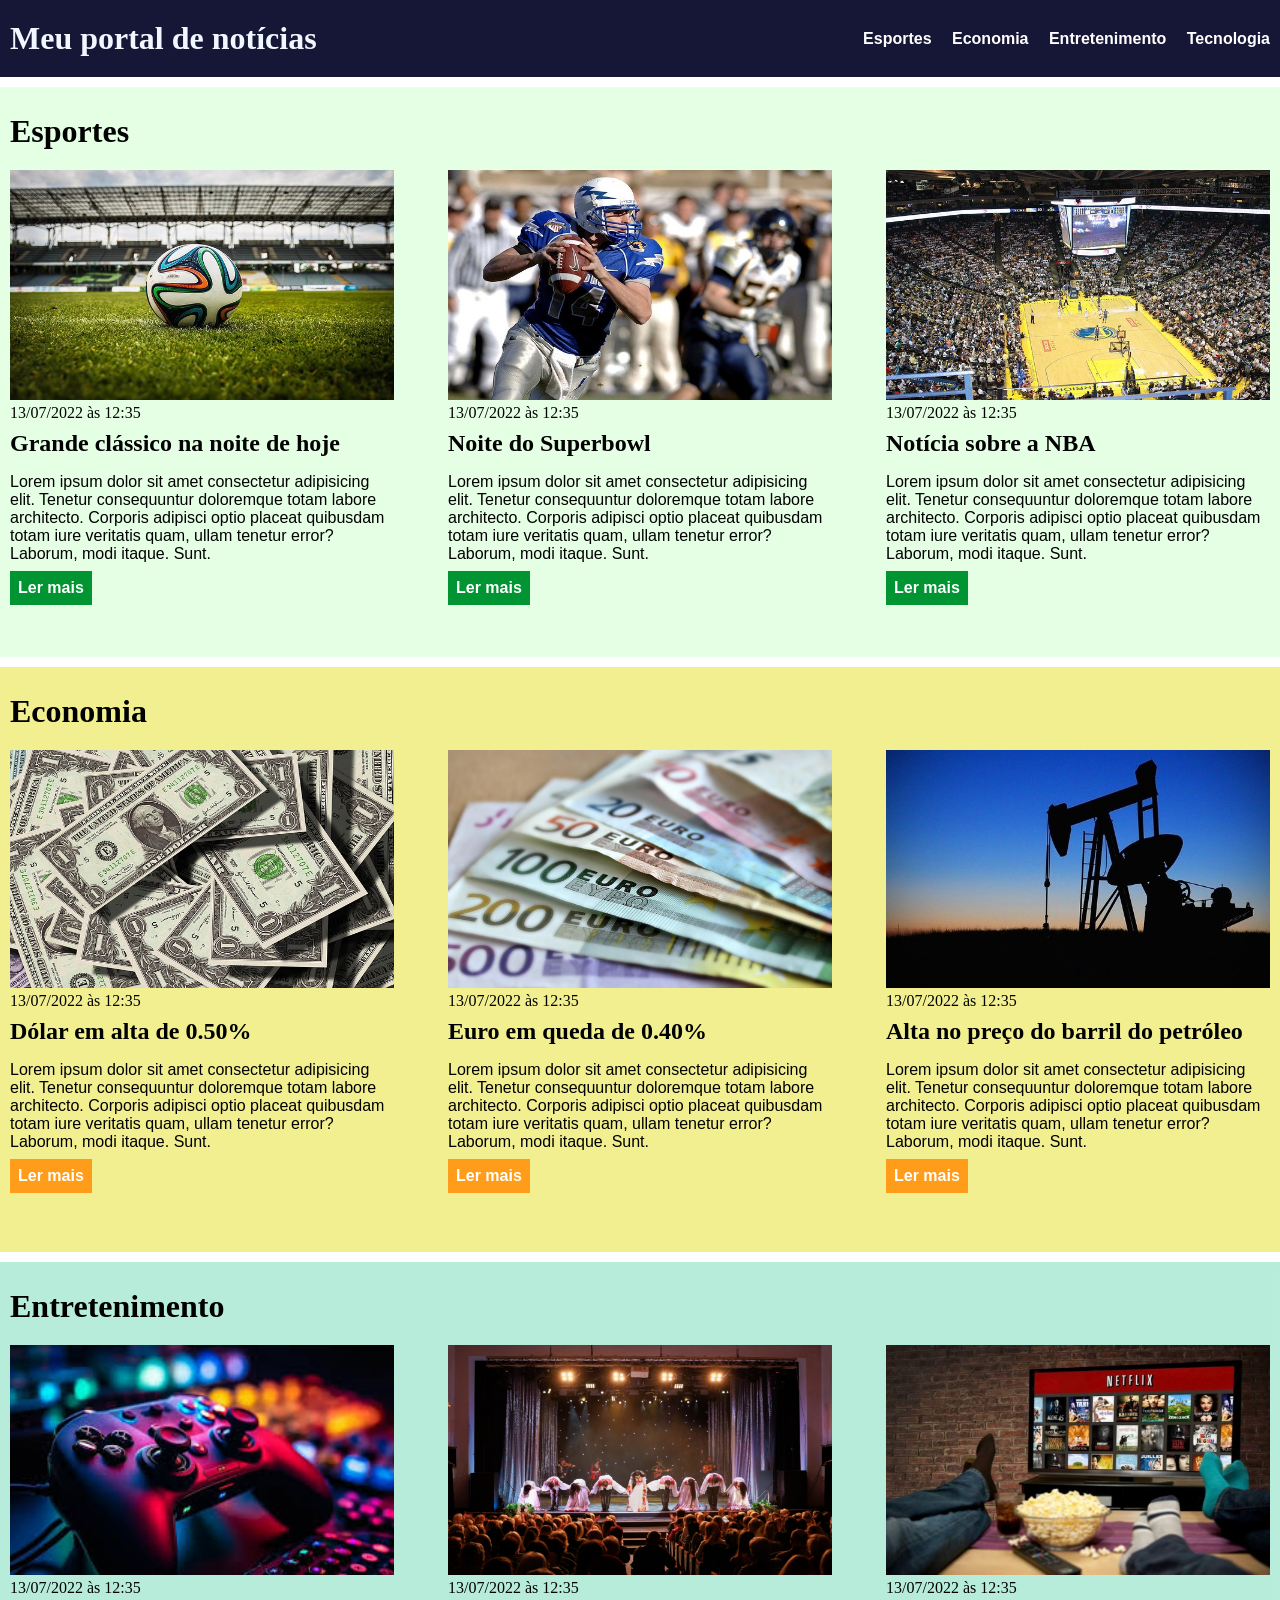
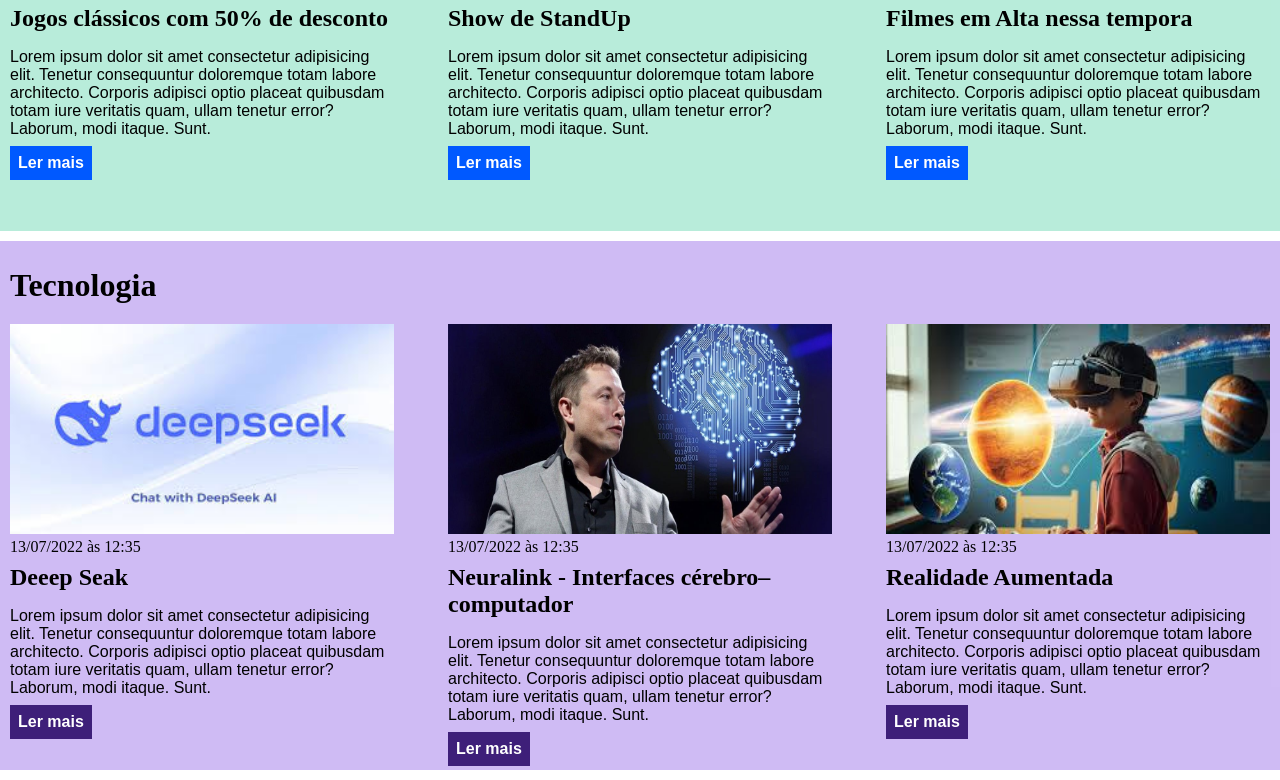
<file: css/index.html>
<!DOCTYPE html>
<html lang="pt-BR">

<head>
    <meta charset="UTF-8">
    <meta http-equiv="X-UA-Compatible" content="IE=edge">
    <meta name="viewport" content="width=device-width, initial-scale=1.0">
    <title>Meu portal de notícias</title>
    <link rel="stylesheet"  href="./style.css" />
</head>

<body>
    <header>
        <div class="container">
            <h1>Meu portal de notícias</h1>
        <nav>
            <ul>
                <li>
                    <a href="#sports" title="Ir para a seção de esportes">Esportes</a>
                </li>
                <li>
                    <a href="#economy" title="Ir para a seção de notícias">Economia</a>
                </li>
                <li>
                    <a href="#entertainment" title="Ir para a seção de entretenimento">Entretenimento</a>
                </li>
                <li>
                    <a href="#technology" title="Ir para a seção de tecnologia">Tecnologia</a>
                </li>
            </ul>
        </nav>
        </div>
    </header>

    <div class="container">
        <section id="sports">
        <h2 >Esportes</h2>
        <div class="article">
            <article>
                <img src="./imagens/futebol.jpg" alt="Bola de futebol no gramado" />
                <header>
                    <time>13/07/2022 às 12:35</time>
                </header>
                <h3>Grande clássico na noite de hoje</h3>
                <p>
                    Lorem ipsum dolor sit amet consectetur adipisicing elit. Tenetur consequuntur doloremque totam labore architecto. Corporis adipisci optio placeat quibusdam totam iure veritatis quam, ullam tenetur error? Laborum, modi itaque. Sunt.
                </p>
                <a href="#sports" title="Leia a notícia completa">Ler mais</a>
            </article>
            <article>
                <img src="./imagens/futebol-americano.jpg" alt="Jogador de futebol americano correndo com a bola na mão" />
                <header>
                    <time>13/07/2022 às 12:35</time>
                </header>
                <h3>Noite do Superbowl</h3>
                <p>
                    Lorem ipsum dolor sit amet consectetur adipisicing elit. Tenetur consequuntur doloremque totam labore architecto. Corporis adipisci optio placeat quibusdam totam iure veritatis quam, ullam tenetur error? Laborum, modi itaque. Sunt.
                </p>
                <a href="#" title="Leia a notícia completa">Ler mais</a>
            </article>
            <article>
                <img src="./imagens/basquete.jpg" title="Vista aérea de uma quadra de basquete" />
                <header>
                    <time>13/07/2022 às 12:35</time>
                </header>
                <h3>Notícia sobre a NBA</h3>
                <p>
                    Lorem ipsum dolor sit amet consectetur adipisicing elit. Tenetur consequuntur doloremque totam labore architecto. Corporis adipisci optio placeat quibusdam totam iure veritatis quam, ullam tenetur error? Laborum, modi itaque. Sunt.
                </p>
                <a href="#" title="Leia a notícia completa">Ler mais</a>
            </article>
                </div>
    </section>
    </div>
    
    <div class="container">
        <section id="economy">
            <h2 >Economia</h2>
            <div class="article">
                <article>
                    <img src="./imagens/dolares.jpg" alt="Muitos dólares" />
                    <header>
                        <time class="creation-date">13/07/2022 às 12:35</time>
                    </header>
                    <h3>Dólar em alta de 0.50%</h3>
                    <p>
                        Lorem ipsum dolor sit amet consectetur adipisicing elit. Tenetur consequuntur doloremque totam labore architecto. Corporis adipisci optio placeat quibusdam totam iure veritatis quam, ullam tenetur error? Laborum, modi itaque. Sunt.
                    </p>
                    <a href="#" title="Leia a notícia completa">Ler mais</a>
                </article>
                <article>
                    <img src="./imagens/euro.jpg" alt="Várias notas de euro" />
                    <header>
                        <time>13/07/2022 às 12:35</time>
                    </header>
                    <h3>Euro em queda de 0.40%</h3>
                    <p>
                        Lorem ipsum dolor sit amet consectetur adipisicing elit. Tenetur consequuntur doloremque totam labore architecto. Corporis adipisci optio placeat quibusdam totam iure veritatis quam, ullam tenetur error? Laborum, modi itaque. Sunt.
                    </p>
                    <a href="#" title="Leia a notícia completa">Ler mais</a>
                </article>
                <article>
                    <img src="./imagens/petroleo.jpg" alt="Extração de petróleo" />
                    <header>
                        <time>13/07/2022 às 12:35</time>
                    </header>
                    <h3>Alta no preço do barril do petróleo</h3>
                    <p>
                        Lorem ipsum dolor sit amet consectetur adipisicing elit. Tenetur consequuntur doloremque totam labore architecto. Corporis adipisci optio placeat quibusdam totam iure veritatis quam, ullam tenetur error? Laborum, modi itaque. Sunt.
                    </p>
                    <a href="#" title="Leia a notícia completa">Ler mais</a>
                </article>
            </div>
        </section>
    </div>

    <div class="container">
        <section id="entertainment">
        <h2 >Entretenimento</h2>
        <div class="article">
            <article>
                <img src="./imagens/Jogos.jpeg" alt="Bola de futebol no gramado" />
                <header>
                    <time>13/07/2022 às 12:35</time>
                </header>
                <h3>Jogos clássicos com 50% de desconto </h3>
                <p>
                    Lorem ipsum dolor sit amet consectetur adipisicing elit. Tenetur consequuntur doloremque totam labore architecto. Corporis adipisci optio placeat quibusdam totam iure veritatis quam, ullam tenetur error? Laborum, modi itaque. Sunt.
                </p>
                <a href="#" title="Leia a notícia completa">Ler mais</a>
            </article>
            <article>
                <img src="./imagens/Teatro.png" alt="Jogador de futebol americano correndo com a bola na mão" />
                <header>
                    <time>13/07/2022 às 12:35</time>
                </header>
                <h3>Show de StandUp </h3>
                <p>
                    Lorem ipsum dolor sit amet consectetur adipisicing elit. Tenetur consequuntur doloremque totam labore architecto. Corporis adipisci optio placeat quibusdam totam iure veritatis quam, ullam tenetur error? Laborum, modi itaque. Sunt.
                </p>
                <a href="#" title="Leia a notícia completa">Ler mais</a>
            </article>
            <article>
                <img src="./imagens/Filmes.jpg" title="Vista aérea de uma quadra de basquete" />
                <header>
                    <time>13/07/2022 às 12:35</time>
                </header>
                <h3> Filmes em Alta nessa tempora </h3>
                <p>
                    Lorem ipsum dolor sit amet consectetur adipisicing elit. Tenetur consequuntur doloremque totam labore architecto. Corporis adipisci optio placeat quibusdam totam iure veritatis quam, ullam tenetur error? Laborum, modi itaque. Sunt.
                </p>
                <a href="#" title="Leia a notícia completa">Ler mais</a>
            </article>
                </div>
    </section>
    </div>

    <div class="container">
        <section id="technology">
        <h2 >Tecnologia</h2>
        <div class="article">
            <article>
                <img src="./imagens/IA.webp" alt="Bola de futebol no gramado" />
                <header>
                    <time>13/07/2022 às 12:35</time>
                </header>
                <h3> Deeep Seak </h3>
                <p>
                    Lorem ipsum dolor sit amet consectetur adipisicing elit. Tenetur consequuntur doloremque totam labore architecto. Corporis adipisci optio placeat quibusdam totam iure veritatis quam, ullam tenetur error? Laborum, modi itaque. Sunt.
                </p>
                <a href="#" title="Leia a notícia completa">Ler mais</a>
            </article>
            <article>
                <img src="./imagens/neuralink.jpg" alt="Jogador de futebol americano correndo com a bola na mão" />
                <header>
                    <time>13/07/2022 às 12:35</time>
                </header>
                <h3> Neuralink - Interfaces cérebro–computador </h3>
                <p>
                    Lorem ipsum dolor sit amet consectetur adipisicing elit. Tenetur consequuntur doloremque totam labore architecto. Corporis adipisci optio placeat quibusdam totam iure veritatis quam, ullam tenetur error? Laborum, modi itaque. Sunt.
                </p>
                <a href="#" title="Leia a notícia completa">Ler mais</a>
            </article>
            <article>
                <img src="./imagens/realidade aumentada.jpeg" title="Vista aérea de uma quadra de basquete" />
                <header>
                    <time>13/07/2022 às 12:35</time>
                </header>
                <h3>Realidade Aumentada </h3>
                <p>
                    Lorem ipsum dolor sit amet consectetur adipisicing elit. Tenetur consequuntur doloremque totam labore architecto. Corporis adipisci optio placeat quibusdam totam iure veritatis quam, ullam tenetur error? Laborum, modi itaque. Sunt.
                </p>
                <a href="#" title="Leia a notícia completa">Ler mais</a>
            </article>
                </div>
    </section>
    </div>

</body>
</html>
</file>
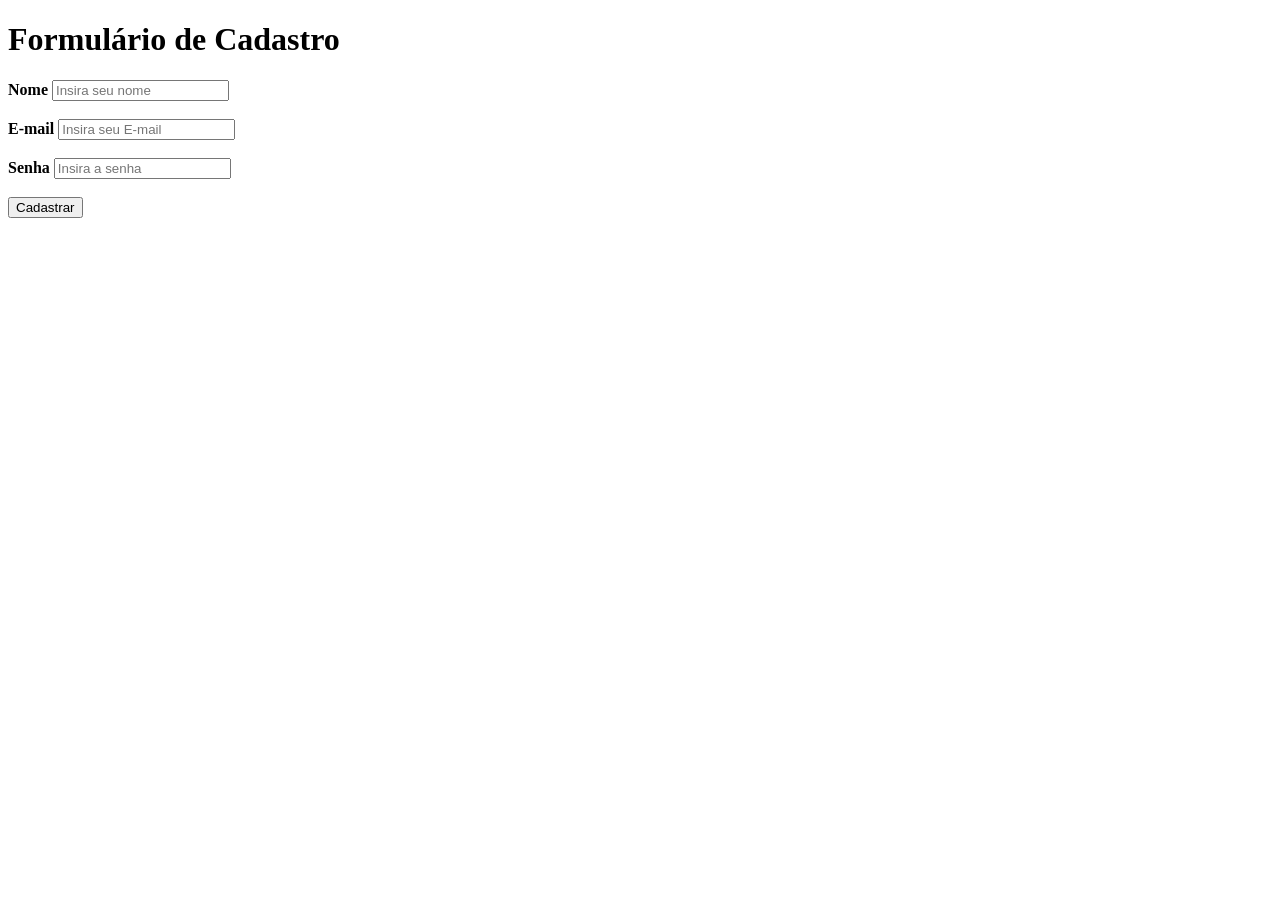
<file: Exercicio-html/Formulario.html>
<!DOCTYPE html>
<html lang="pt-br">
<head>
    <meta charset="UTF-8">
    <meta name="viewport" content="width=device-width, initial-scale=1.0">
    <title>Formulario</title>
</head>
<body>
<header>
    <h1> Formulário de Cadastro</h1>
</header>
<main>
    <form>
    <b>
        <label for="nome "> Nome </label>
        <input id="nome" type="Text" placeholder="Insira seu nome">
            <br/> <br/>
        <label for="E-mail">E-mail</label>
        <input id="E-mail" type="email" placeholder="Insira seu E-mail">
            <br/> <br/>
        <label for="password"> Senha </label>
        <input id="password" type="password" placeholder="Insira a senha">
            <br/> <br/>
    </b>
        <input type="submit" value="Cadastrar">
    </form>
</main>

    
</body>
</html>
</file>
<file: css/style.css>
*{
    box-sizing: border-box;
    margin: 0;
    padding:0;
}

body > header {
    
    background-color: rgb(22, 22, 54);
    padding: 10px;
    color: aliceblue;
}

header .container{
    display: flex;
    align-items: center;
    justify-content: space-between;
}

header li{  /* Estiliza todas as li dentro do header e coloca o conteudo em um linha */
display: inline;
font-family: Arial, Helvetica, sans-serif;
font-weight: bold;
margin-left: 16px;
}

header li a{
    color: white; 
    text-decoration: none;
}

.container{ /* Estiliza a classe container atribuindo o tamanho dela*/
    display: 1366px;
    margin: 10px auto;
    
}
.article{ /* Estiliza a classe article, modificando o display ou seja a visualização do conteudo*/
    display: flex;
    flex-wrap: wrap;
    justify-content: space-between;
    }

.article article img{ /* Estiliza a classe article e selecciona dentro dela as imagens dentro de article, estabelezendo uma altura */
    width: 100%;
    height: 50%;
    
}

.article article{ /* Estiliza a classe article e selecciona dentro dela a seção de article estabelezendo 30% */
    width: 30%;
}

section{
    padding: 16px 0;
}

section h2, .article article{
    margin-bottom: 16px;
    margin: 10px;
}

.article article h3{
    margin-top: 8px;
    margin-bottom: 16px;
}

.article article a{
    background-color: blue;
    color: white;
    padding:  8px;
    display: inline-block;
    text-decoration: none;
    font-weight: bold;
    margin-top: 8px;
}

.article article a:hover{
    text-decoration: underline;
}

.article article p,
.article article a
{
    font-family: Arial, Helvetica, sans-serif;
}

.article article h3{
    font-size: 24px;
    
}

section h2{
    font-size:  32px;
}

#sports {
    background-color: rgba(0,255,0,0.1)
    }

#sports .article article a{
    background-color: #009432;
}

#economy{
    background-color: #eeea6fc4;
}
#economy .article article a{
    background-color: #ff9d1a; ;
}

#entertainment{
    background-color: rgba(173, 233, 213, 0.863);
}

#entertainment .article article a{
    background-color:rgb(0, 89, 255);
}

#technology{
    background-color: rgba(200, 177, 243, 0.863);
}

#technology .article article a{
    background-color: rgba(40, 6, 102, 0.863);
}
</file>
